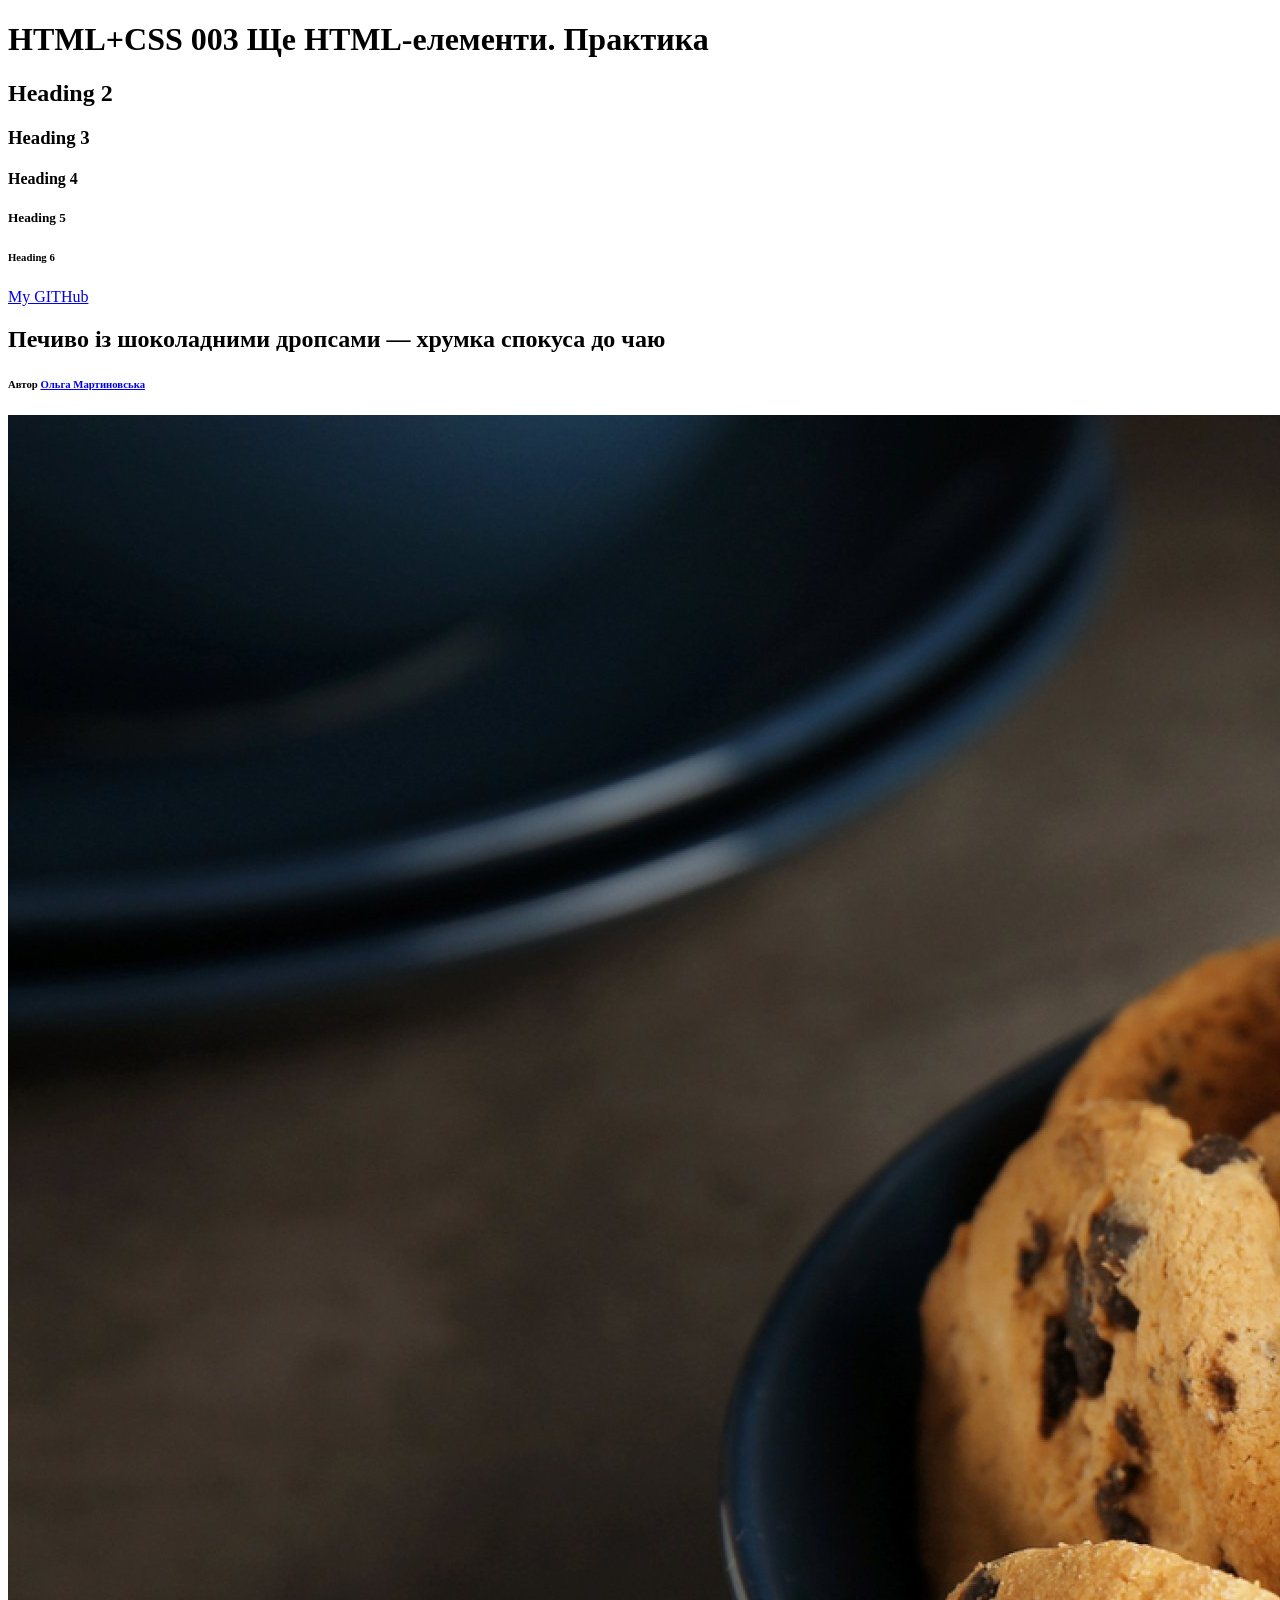
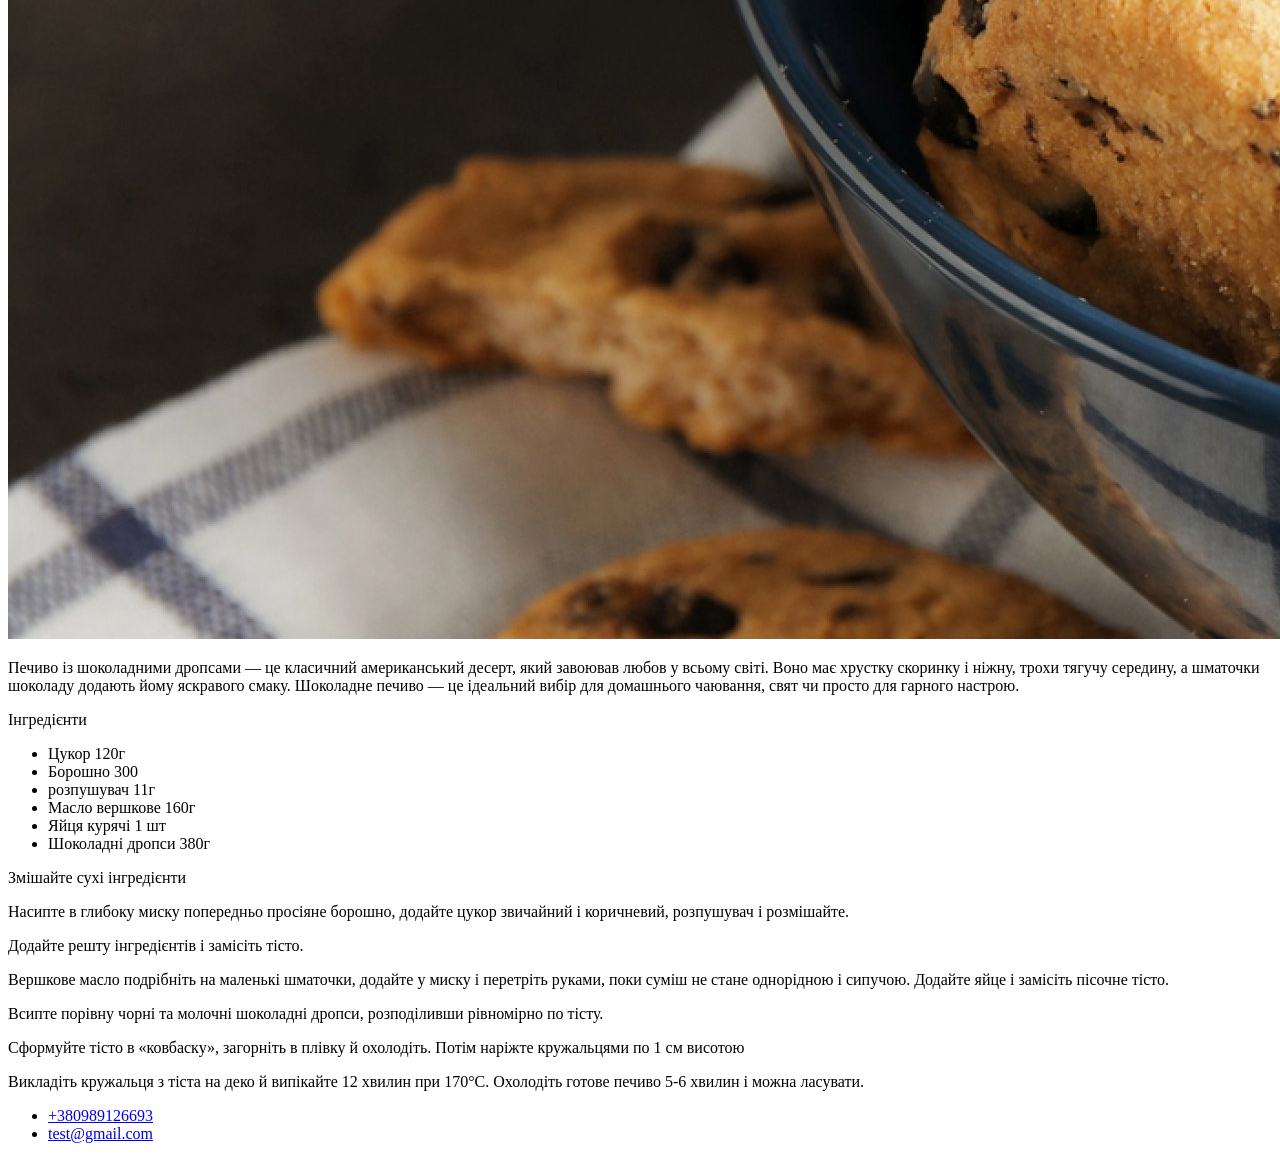
<file: index.html>
<!doctype html>
<html lang="uk">
  <head>
    <meta charset="UTF-8" />
    <meta name="viewport" content="width=device-width, initial-scale=1.0" />
    <title>07.05.2026</title>
  </head>
  <body>
    <header>
    <h1>HTML+CSS 003 Ще HTML-елементи. Практика</h1>
    </header>

    <main>

      <article>
        <h2>Heading 2</h2>
        <h3>Heading 3</h3>
        <h4>Heading 4</h4>
        <h5>Heading 5</h5>
        <h6>Heading 6</h6>
      </article>

      <section>
        <a href="https://github.com/thisfox2025-oss/-">My GITHub</a>
        <h2>Печиво із шоколадними дропсами — хрумка спокуса до чаю</h2>
        <h6>
           Автор
          <a href="https://shuba.life/recipes/22731-pechyvo-z-shokoladnymy-dropsamy#:~:text=%D0%90%D0%B2%D1%82%D0%BE%D1%80-,%D0%9E%D0%BB%D1%8C%D0%B3%D0%B0%20%D0%9C%D0%B0%D1%80%D1%82%D0%B8%D0%BD%D0%BE%D0%B2%D1%81%D1%8C%D0%BA%D0%B0,-%D0%9A%D0%BE%D0%BC%D0%B5%D0%BD%D1%82%D0%B0%D1%80%D1%96"> 
           Ольга Мартиновська
           </a>
        </h6>
        <img src="./assets/images/swyvob---c2x1x51px42p-rc-up--8757cb8c8328ccf47d6dc58a76d9fc25.jpg" alt="Печиво із шоколадними дропсами">
         <p>
            Печиво із шоколадними дропсами — це класичний американський десерт, який
            завоював любов у всьому світі. Воно має хрустку скоринку і ніжну, трохи
            тягучу середину, а шматочки шоколаду додають йому яскравого смаку.
            Шоколадне печиво — це ідеальний вибір для домашнього чаювання, свят чи
            просто для гарного настрою.
         </p>
      </section>

      <section>
        <p>Інгредієнти</p>
          <ul>
            <li>
              Цукор 120г
            </li>
            <li>
              Борошно 300
            </li>
            <li>
              розпушувач 11г
            </li>
            <li>
              Масло вершкове 160г
            </li>
            <li>
              Яйця курячі 1 шт
            </li>
            <li>
              Шоколадні дропси 380г
            </li>
          </ul>
          <p>Змішайте сухі інгредієнти</p>
          <p>
            Насипте в глибоку миску попередньо просіяне борошно, додайте цукор
            звичайний і коричневий, розпушувач і розмішайте.
          </p>
          <p>Додайте решту інгредієнтів і замісіть тісто.</p>
          <p>
            Вершкове масло подрібніть на маленькі шматочки, додайте у миску і
            перетріть руками, поки суміш не стане однорідною і сипучою. Додайте яйце і
            замісіть пісочне тісто.
          </p>
          <p>
            Всипте порівну чорні та молочні шоколадні дропси, розподіливши рівномірно
            по тісту.
          </p>
          <p>
            Сформуйте тісто в «ковбаску», загорніть в плівку й охолодіть. Потім
            наріжте кружальцями по 1 см висотою
          </p>
          <p>
            Викладіть кружальця з тіста на деко й випікайте 12 хвилин при 170°C.
            Охолодіть готове печиво 5-6 хвилин і можна ласувати.
          </p>
      </section>
    </main>

    <footer>
      <ul>
        <li><a href="+380989126693">+380989126693</a></li>
        <li><a href="mailto:test@gmail.cpm">test@gmail.com</a></li>
      </ul>
    </footer>
  </body>
</html>
</file>
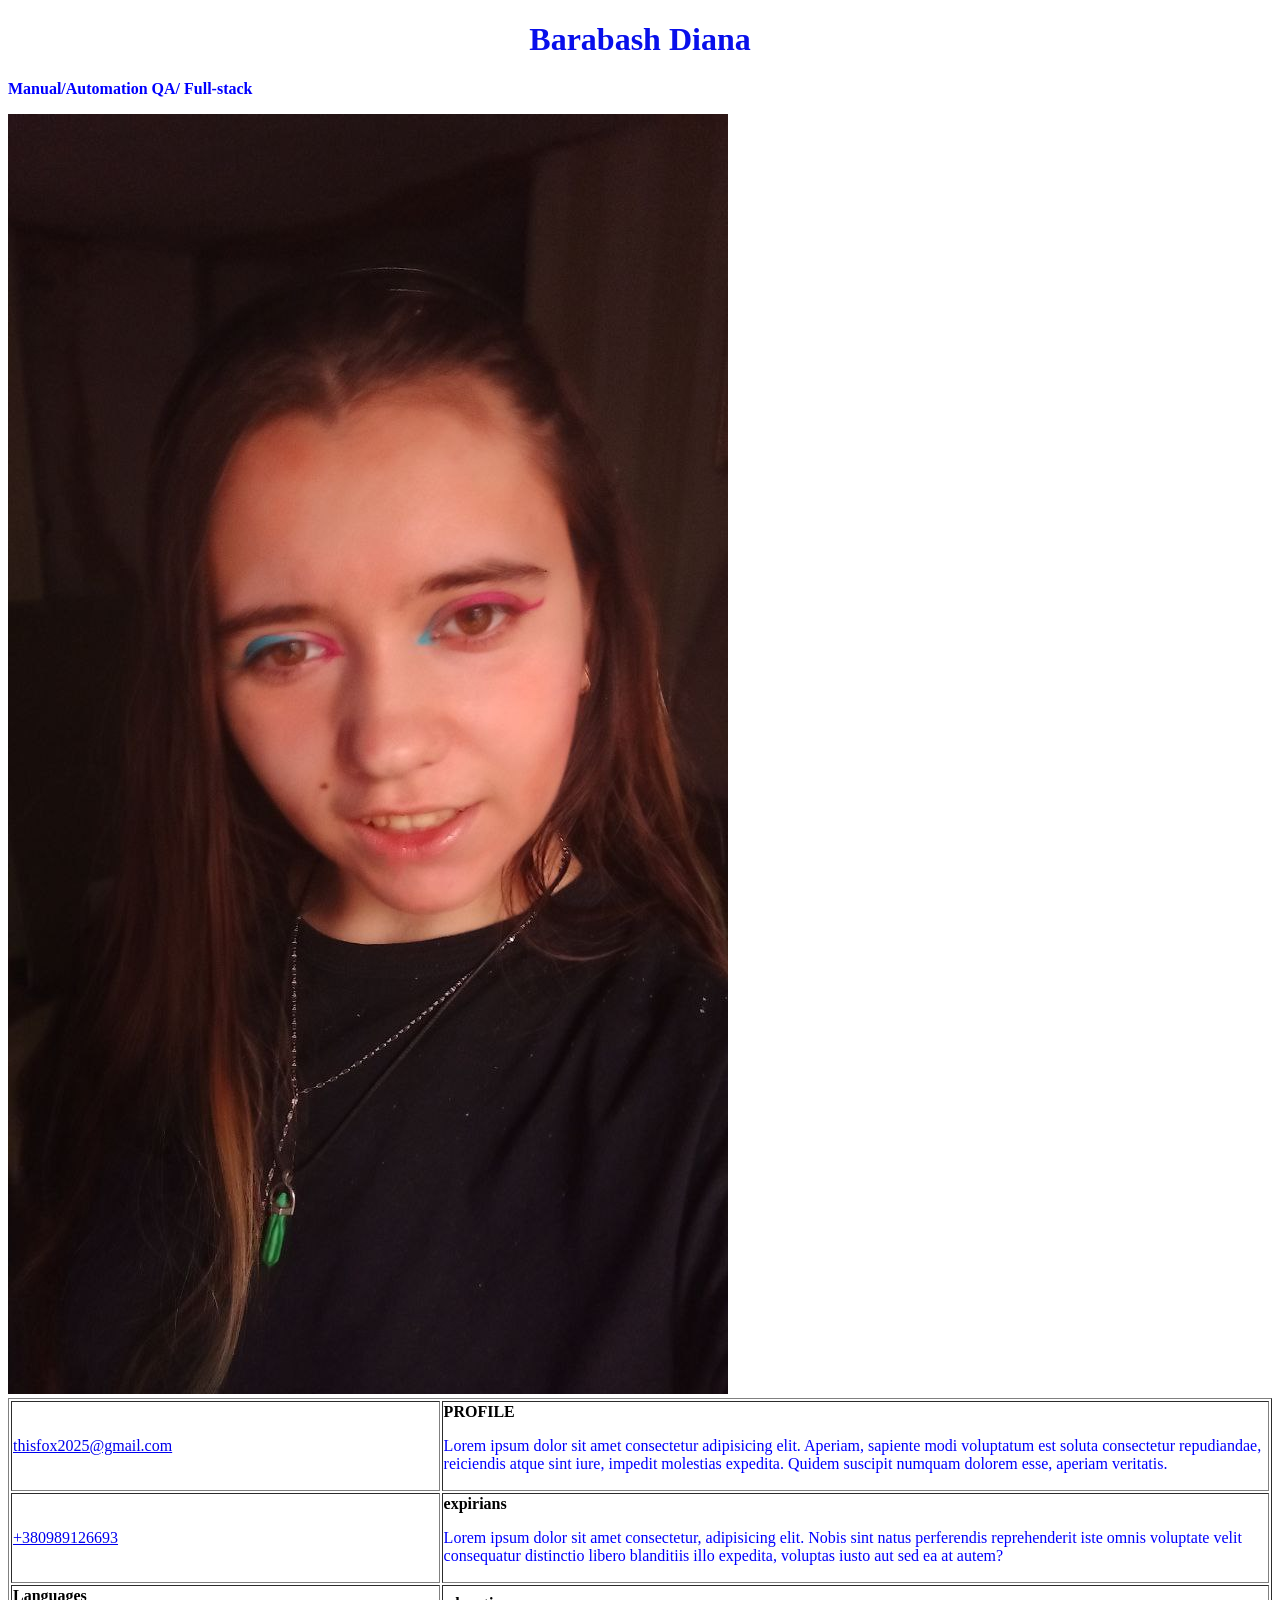
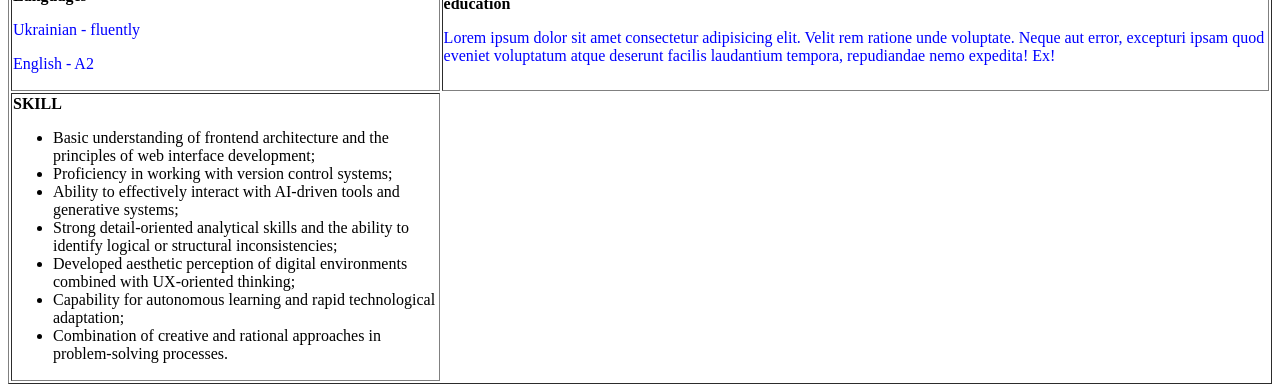
<file: bio.html>
<!doctype html>
<html lang="uk">
  <head>
    <meta charset="UTF-8" />
    <meta name="viewport" content="width=device-width, initial-scale=1.0" />
    <title>Profile</title>
    <link rel="stylesheet" href="/assets/css-intro/bio.css">
  </head>
  <body>
    <header>
      <h1>Barabash Diana</h1>
      <p><strong>Manual/Automation QA/ Full-stack </strong></p>
    </header>
    <img src="./assets/images/my_footo.jpg" alt="My footo">
    <article>
      <table border="1">
        <tr>
          <td>
              <a href="mailto:thisfox2025@gmail.com">thisfox2025@gmail.com</a>
          </td>
          <td>
            <strong>PROFILE</strong>
            <p> Lorem ipsum dolor sit amet consectetur adipisicing elit. Aperiam, sapiente modi voluptatum est soluta consectetur repudiandae, reiciendis atque sint iure, impedit molestias expedita. Quidem suscipit numquam dolorem esse, aperiam veritatis.</p>
          </td>
        </tr>
        <tr>
          <td>
            <a href="tel:+380989126693">+380989126693</a>
          </td>
          <td>
            <strong>expirians</strong>
            <p>Lorem ipsum dolor sit amet consectetur, adipisicing elit. Nobis sint natus perferendis reprehenderit iste omnis voluptate velit consequatur distinctio libero blanditiis illo expedita, voluptas iusto aut sed ea at autem?</p>
          </td>
        </tr>
        <tr>
          <td>
           <strong>Languages</strong>
           <p>Ukrainian - fluently</p>
           <p>English - A2</p>
          </td>
          <td>
            <strong>education</strong>
            <p>Lorem ipsum dolor sit amet consectetur adipisicing elit. Velit rem ratione unde voluptate. Neque aut error, excepturi ipsam quod eveniet voluptatum atque deserunt facilis laudantium tempora, repudiandae nemo expedita! Ex!</p>
          </td>
        </tr>
        <tr>
          <td>
            <strong>SKILL</strong>
            <ul>
              <li>Basic understanding of frontend architecture and the principles of web interface development;</li>
              <li>Proficiency in working with version control systems;</li>
              <li>Ability to effectively interact with AI-driven tools and generative systems;</li>
              <li>Strong detail-oriented analytical skills and the ability to identify logical or structural inconsistencies;</li>
              <li>Developed aesthetic perception of digital environments combined with UX-oriented thinking;</li>
              <li>Capability for autonomous learning and rapid technological adaptation;</li>
              <li>Combination of creative and rational approaches in problem-solving processes.</li>
            </ul>
          </td>
        </tr>
      </table>
    </article>

    <footer>

    </footer>
  </body>
</html>
</file>
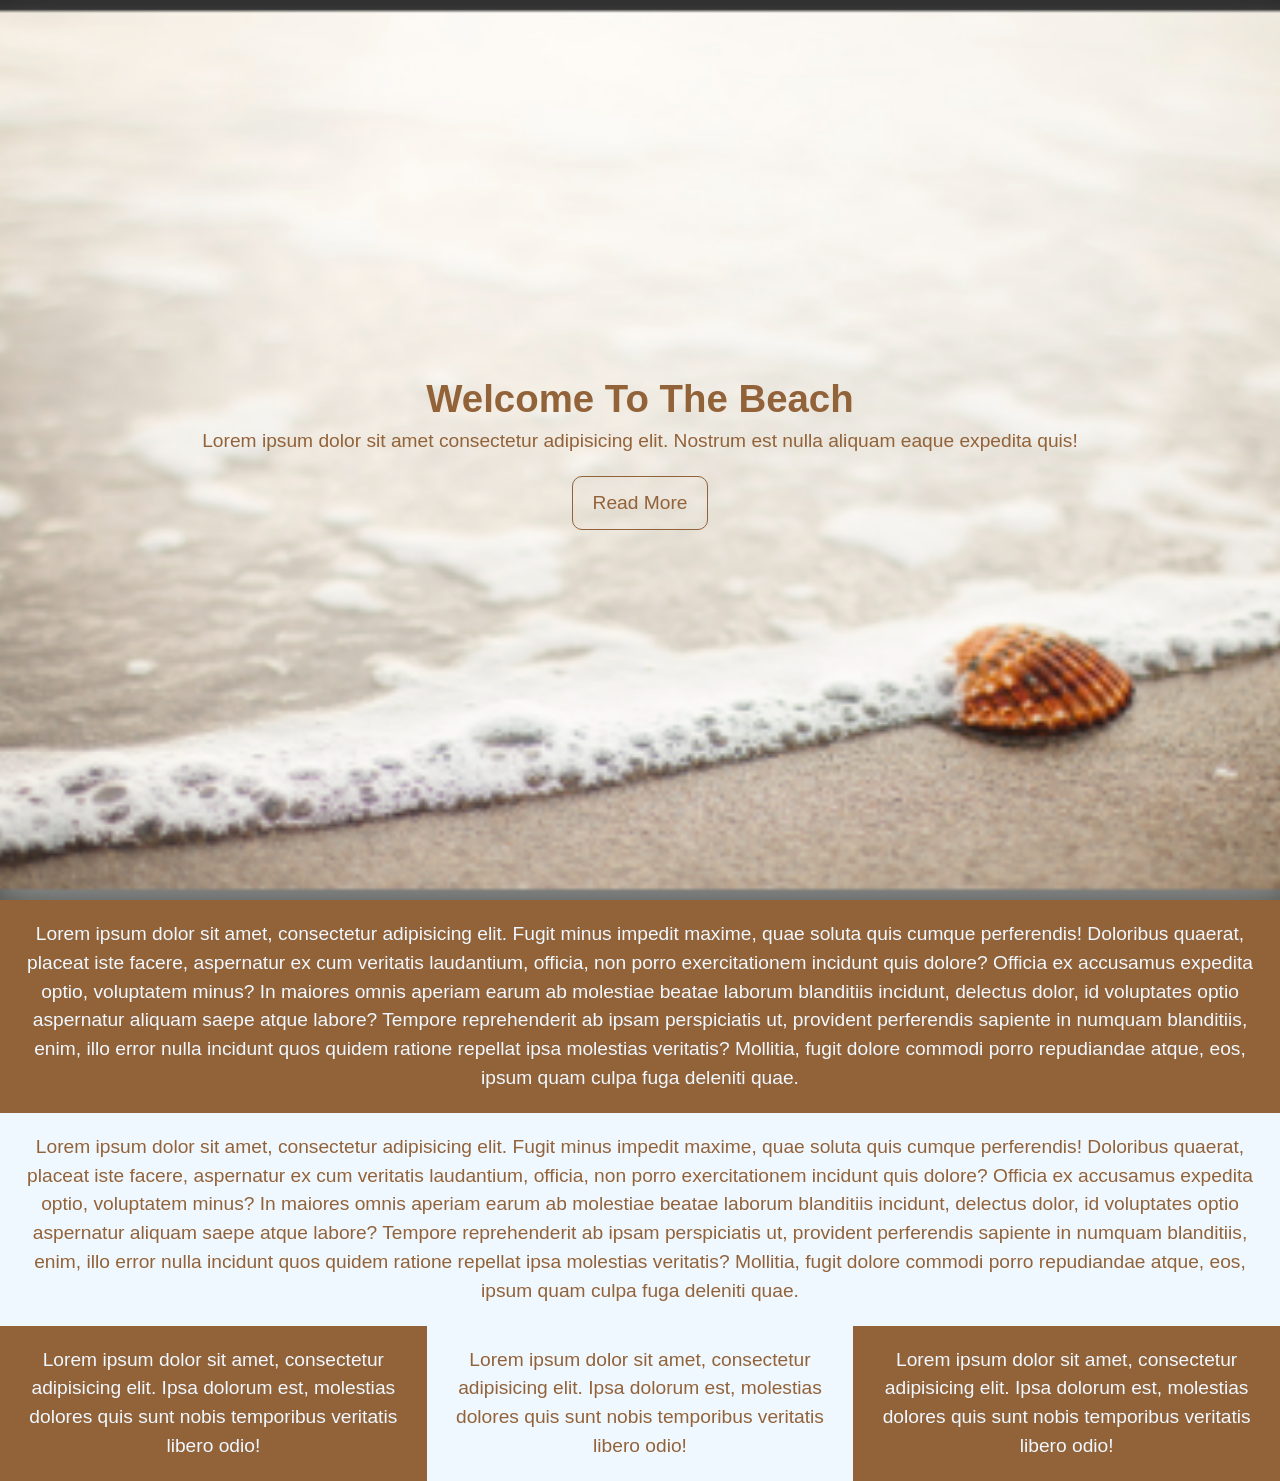
<file: flex-page.html>
<!doctype html>
<html lang="en">
  <head>
    <meta charset="UTF-8" />
    <meta name="viewport" content="width=device-width, initial-scale=1.0" />
    <link rel="stylesheet" href="./assets/css-intro/reset.css" />
    <link rel="stylesheet" href="./assets/css-intro/flex-page.css" />
    <title>2 flex page</title>
  </head>
  <body>
    <header class="welcome-blok">
      <h1>Welcome To The Beach</h1>
      <p>
        Lorem ipsum dolor sit amet consectetur adipisicing elit. Nostrum est
        nulla aliquam eaque expedita quis!
      </p>
      <button class="read-more">Read More</button>
    </header>
    <section class="text-section">
      <div class="text-container full-width">
        Lorem ipsum dolor sit amet, consectetur adipisicing elit. Fugit minus
        impedit maxime, quae soluta quis cumque perferendis! Doloribus quaerat,
        placeat iste facere, aspernatur ex cum veritatis laudantium, officia,
        non porro exercitationem incidunt quis dolore? Officia ex accusamus
        expedita optio, voluptatem minus? In maiores omnis aperiam earum ab
        molestiae beatae laborum blanditiis incidunt, delectus dolor, id
        voluptates optio aspernatur aliquam saepe atque labore? Tempore
        reprehenderit ab ipsam perspiciatis ut, provident perferendis sapiente
        in numquam blanditiis, enim, illo error nulla incidunt quos quidem
        ratione repellat ipsa molestias veritatis? Mollitia, fugit dolore
        commodi porro repudiandae atque, eos, ipsum quam culpa fuga deleniti
        quae.
      </div>
      <div class="text-container full-width">
        Lorem ipsum dolor sit amet, consectetur adipisicing elit. Fugit minus
        impedit maxime, quae soluta quis cumque perferendis! Doloribus quaerat,
        placeat iste facere, aspernatur ex cum veritatis laudantium, officia,
        non porro exercitationem incidunt quis dolore? Officia ex accusamus
        expedita optio, voluptatem minus? In maiores omnis aperiam earum ab
        molestiae beatae laborum blanditiis incidunt, delectus dolor, id
        voluptates optio aspernatur aliquam saepe atque labore? Tempore
        reprehenderit ab ipsam perspiciatis ut, provident perferendis sapiente
        in numquam blanditiis, enim, illo error nulla incidunt quos quidem
        ratione repellat ipsa molestias veritatis? Mollitia, fugit dolore
        commodi porro repudiandae atque, eos, ipsum quam culpa fuga deleniti
        quae.
      </div>
      <div class="text-container one-third-width">
        Lorem ipsum dolor sit amet, consectetur adipisicing elit. Ipsa dolorum
        est, molestias dolores quis sunt nobis temporibus veritatis libero odio!
      </div>
      <div class="text-container one-third-width">
        Lorem ipsum dolor sit amet, consectetur adipisicing elit. Ipsa dolorum
        est, molestias dolores quis sunt nobis temporibus veritatis libero odio!
      </div>
      <div class="text-container one-third-width">
        Lorem ipsum dolor sit amet, consectetur adipisicing elit. Ipsa dolorum
        est, molestias dolores quis sunt nobis temporibus veritatis libero odio!
      </div>
    </section>
  </body>
</html>
</file>
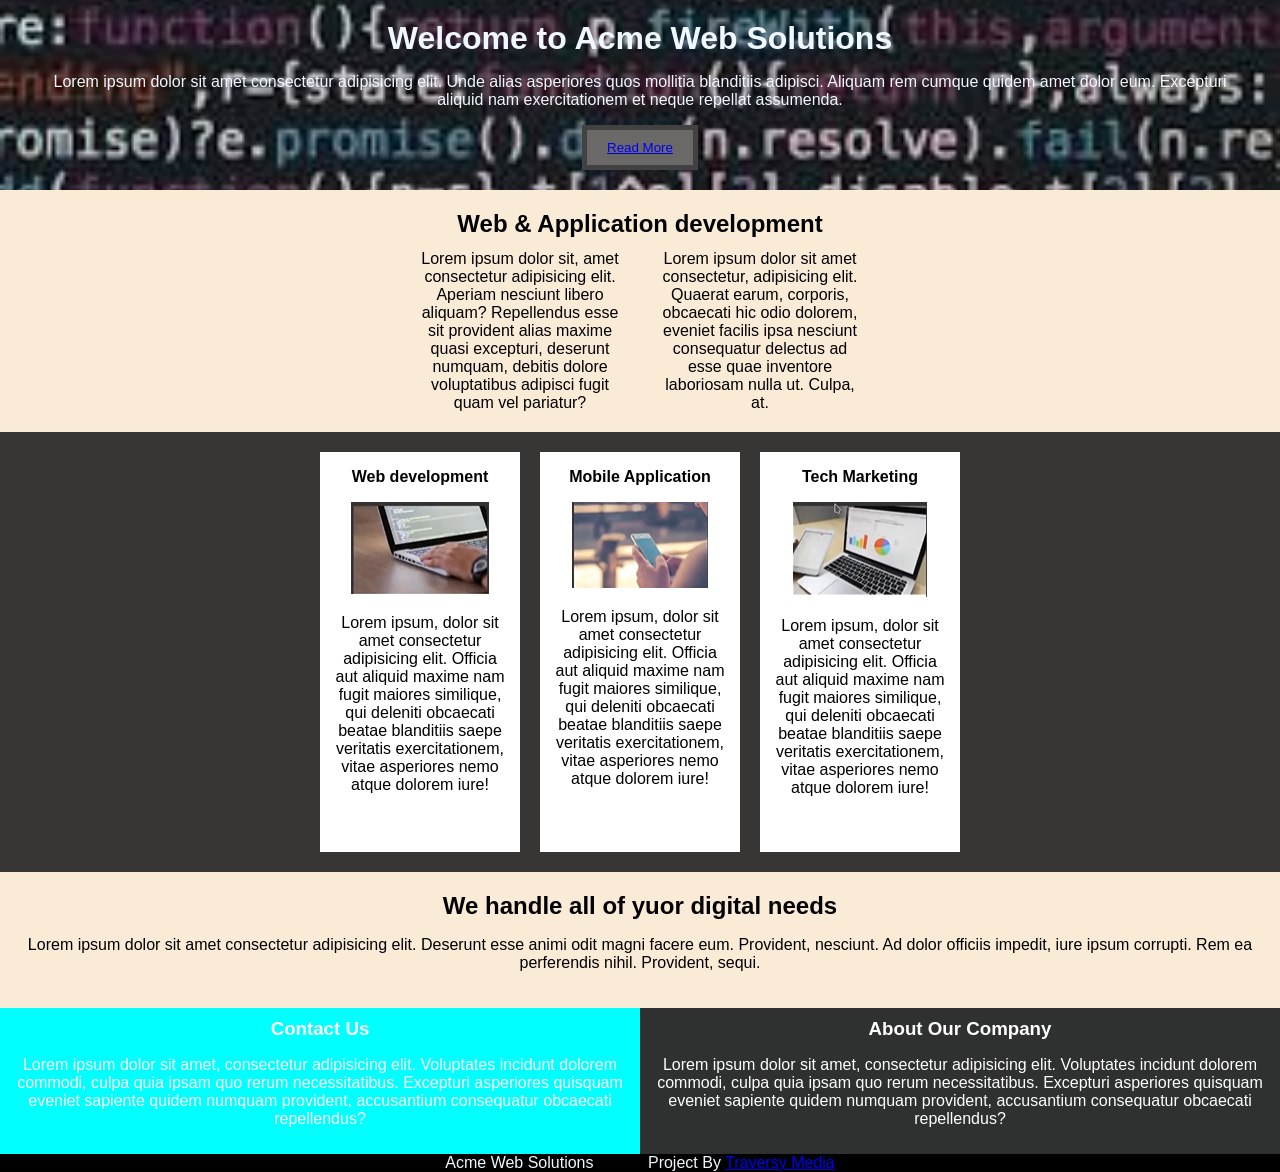
<file: kwiga21.html>
<!Doctype html>
<html lang="en">
  <head>
    <meta charset="UTF-8" />
    <meta name="viewport" content="width=device-width, initial-scale=1.0" />
    <title>Document</title>
    <link rel="stylesheet" href="./assets/css-intro/kwiga21.css" />
  </head>
  <body>
    <header class="head-welcome">
      <h1>Welcome to Acme Web Solutions</h1>
      <p>
        Lorem ipsum dolor sit amet consectetur adipisicing elit. Unde alias
        asperiores quos mollitia blanditiis adipisci. Aliquam rem cumque quidem
        amet dolor eum. Excepturi aliquid nam exercitationem et neque repellat
        assumenda.
      </p>
      <button class="head-button"><a href="#">Read More</a> </button>
    </header>

    <article class="long">
      <div class="art">
        <h2>Web & Application development</h2>
        <div class="text-container">
          <p class="lorem-art">
            Lorem ipsum dolor sit, amet consectetur adipisicing elit. Aperiam
            nesciunt libero aliquam? Repellendus esse sit provident alias maxime
            quasi excepturi, deserunt numquam, debitis dolore voluptatibus
            adipisci fugit quam vel pariatur?
          </p>
          <p class="lorem-art">
            Lorem ipsum dolor sit amet consectetur, adipisicing elit. Quaerat
            earum, corporis, obcaecati hic odio dolorem, eveniet facilis ipsa
            nesciunt consequatur delectus ad esse quae inventore laboriosam
            nulla ut. Culpa, at.
          </p>
        </div>
      </div>
      <div class="blok-container">
        <div class="blok">
          <p><strong>Web development</strong></p>
          <img
            src="./assets/images/Знімок екрана 2026-05-22 173936.png"
            alt="зображення"/>
          <p>
            Lorem ipsum, dolor sit amet consectetur adipisicing elit. Officia
            aut aliquid maxime nam fugit maiores similique, qui deleniti
            obcaecati beatae blanditiis saepe veritatis exercitationem, vitae
            asperiores nemo atque dolorem iure!
          </p>
        </div>
        <div class="blok">
          <p><strong>Mobile Application</strong></p>
          <img
            src="./assets/images/Знімок екрана 2026-05-22 173941.png"
            alt=""/>
          <p>
            Lorem ipsum, dolor sit amet consectetur adipisicing elit. Officia
            aut aliquid maxime nam fugit maiores similique, qui deleniti
            obcaecati beatae blanditiis saepe veritatis exercitationem, vitae
            asperiores nemo atque dolorem iure!
          </p>
        </div>
        <div class="blok">
          <p><strong>Tech Marketing</strong></p>
          <img
            src="./assets/images/Знімок екрана 2026-05-22 173949.png"
            alt=""/>
          <p>
            Lorem ipsum, dolor sit amet consectetur adipisicing elit. Officia
            aut aliquid maxime nam fugit maiores similique, qui deleniti
            obcaecati beatae blanditiis saepe veritatis exercitationem, vitae
            asperiores nemo atque dolorem iure!
          </p>
        </div>
      </div>

      <div class="art">
        <h2><strong>We handle all of yuor digital needs</strong></h2>
        <p>
          Lorem ipsum dolor sit amet consectetur adipisicing elit. Deserunt esse
          animi odit magni facere eum. Provident, nesciunt. Ad dolor officiis
          impedit, iure ipsum corrupti. Rem ea perferendis nihil. Provident,
          sequi.
        </p>
      </div>
    </article>

    <footer>
      <div class="footer-info-card-container">
        <article class="bly footer-info-card">
          <h3>Contact Us</h3>
          <p>
            Lorem ipsum dolor sit amet, consectetur adipisicing elit. Voluptates
            incidunt dolorem commodi, culpa quia ipsam quo rerum necessitatibus.
            Excepturi asperiores quisquam eveniet sapiente quidem numquam
            provident, accusantium consequatur obcaecati repellendus?
          </p>
        </article>
        <article class="greu footer-info-card">
          <h3>About Our Company</h3>
          <p>
            Lorem ipsum dolor sit amet, consectetur adipisicing elit. Voluptates
            incidunt dolorem commodi, culpa quia ipsam quo rerum necessitatibus.
            Excepturi asperiores quisquam eveniet sapiente quidem numquam
            provident, accusantium consequatur obcaecati repellendus?
          </p>
        </article>
      </div>
      <div class="content-footer">
        <span>Acme Web Solutions</span>
        <span class="project-author">
          Project By <a href="http://traversymedia.com/">Traversy Media</a>
        </span>
      </div>
    </footer>
  </body>
</html>
</file>
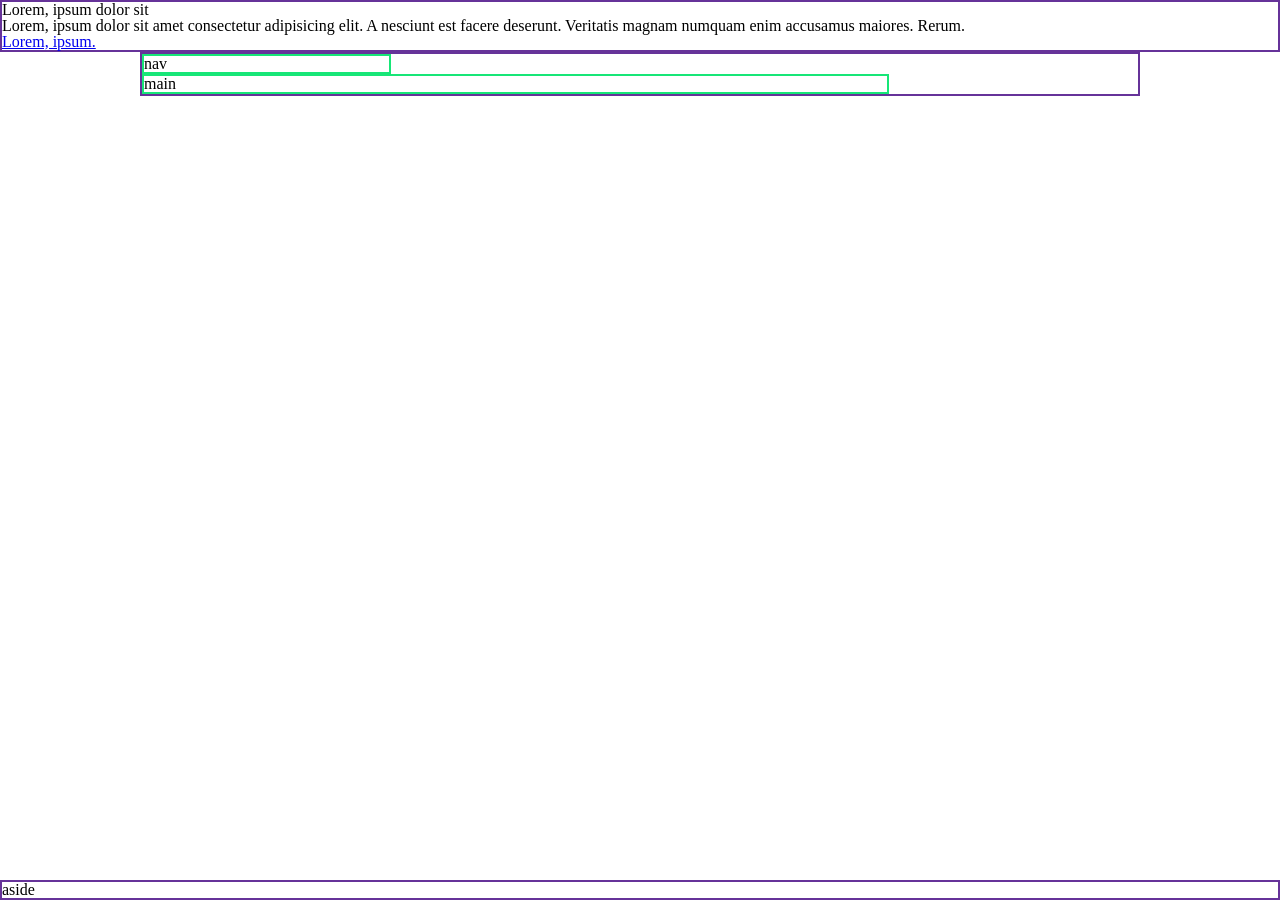
<file: lesson_35.html>
<!doctype html>
<html lang="en">
  <head>
    <meta charset="UTF-8" />
    <meta name="viewport" content="width=device-width, initial-scale=1.0" />
    <link rel="stylesheet" href="./assets/css-intro/reset.css">
    <link rel="stylesheet" href="./assets/css-intro/lessen_35.css" />
    <title>Document</title>
  </head>
  <body>
    <header>
      <h1>Lorem, ipsum dolor sit</h1>
      <p>
        Lorem, ipsum dolor sit amet consectetur adipisicing elit. A nesciunt est
        facere deserunt. Veritatis magnam numquam enim accusamus maiores. Rerum.
      </p>
      <a href="#">Lorem, ipsum.</a>
    </header>
    <!-- <div class="outerBlock flexParent">
      <div class="innerBlock flexChild Child1">1</div>
      <div class="innerBlock flexChild Child2">2</div>
      <div class="innerBlock flexChild Child3">3</div>
      <div class="innerBlock flexChild Child4">4</div>
    </div> -->
    <div>
    <nav>nav</nav>
    <main>main</main></div>
    <footer>aside</footer>
  </body>
</html>
</file>
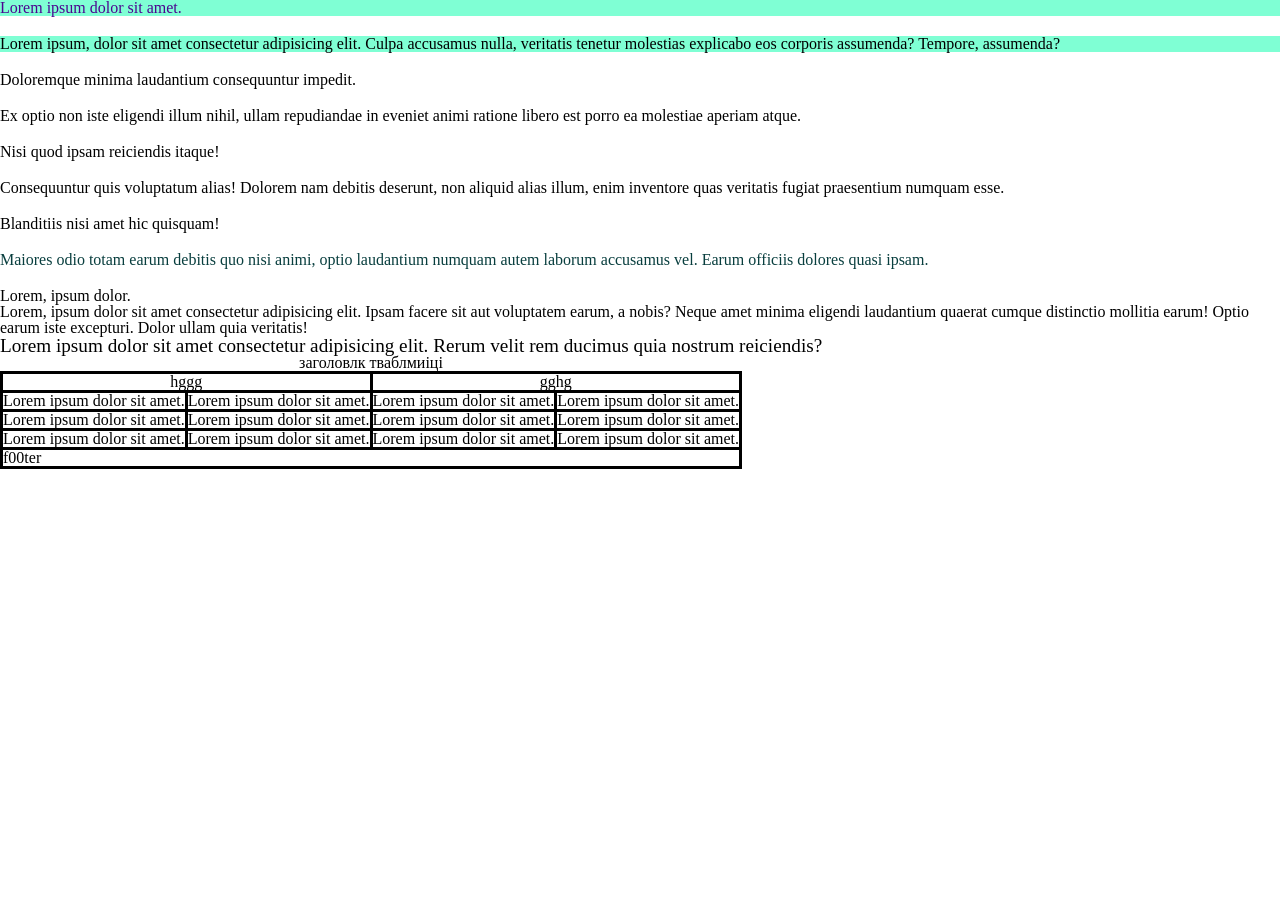
<file: pbcedo-class.html>
<!doctype html>
<html lang="en">
  <head>
    <meta charset="UTF-8" />
    <meta name="viewport" content="width=device-width, initial-scale=1.0" />
    <link rel="stylesheet" href="./assets/css-intro/reset.css" />
    <link rel="stylesheet" href="./assets/css-intro/pbcedo-class.css" />
    <title>Document</title>
  </head>
  <body>
    <section>
      <p>Lorem ipsum dolor sit amet.</p>
      <div>
        Lorem ipsum, dolor sit amet consectetur adipisicing elit. Culpa
        accusamus nulla, veritatis tenetur molestias explicabo eos corporis
        assumenda? Tempore, assumenda?
      </div>
      <p>Doloremque minima laudantium consequuntur impedit.</p>
      <div>
        Ex optio non iste eligendi illum nihil, ullam repudiandae in eveniet
        animi ratione libero est porro ea molestiae aperiam atque.
      </div>
      <p>Nisi quod ipsam reiciendis itaque!</p>
      <div>
        Consequuntur quis voluptatum alias! Dolorem nam debitis deserunt, non
        aliquid alias illum, enim inventore quas veritatis fugiat praesentium
        numquam esse.
      </div>
      <p>Blanditiis nisi amet hic quisquam!</p>
      <div>
        Maiores odio totam earum debitis quo nisi animi, optio laudantium
        numquam autem laborum accusamus vel. Earum officiis dolores quasi ipsam.
      </div>
    </section>
    <article>
      <p>Lorem, ipsum dolor.</p>
      <p>
        Lorem, ipsum dolor sit amet consectetur adipisicing elit. Ipsam facere
        sit aut voluptatem earum, a nobis? Neque amet minima eligendi laudantium
        quaerat cumque distinctio mollitia earum! Optio earum iste excepturi.
        Dolor ullam quia veritatis!
      </p>
      <p>
        Lorem ipsum dolor sit amet consectetur adipisicing elit. Rerum velit rem
        ducimus quia nostrum reiciendis?
      </p>
    </article>

    <table class="table">
      <caption>заголовлк тваблмиіці</caption>
      <thead>

        <th colspan="2">hggg</th>
        <th colspan="2">gghg</th>
      </thead>
    </tr>
      <tr>
      <tr>
        <td>Lorem ipsum dolor sit amet.</td>
        <td>Lorem ipsum dolor sit amet.</td>
        <td>Lorem ipsum dolor sit amet.</td>
        <td>Lorem ipsum dolor sit amet.</td>
      </tr>
      <tr>
        <td>Lorem ipsum dolor sit amet.</td>
        <td>Lorem ipsum dolor sit amet.</td>
        <td>Lorem ipsum dolor sit amet.</td>
        <td>Lorem ipsum dolor sit amet.</td>
      </tr>
      <tr>
        <td>Lorem ipsum dolor sit amet.</td>
        <td>Lorem ipsum dolor sit amet.</td>
        <td>Lorem ipsum dolor sit amet.</td>
        <td>Lorem ipsum dolor sit amet.</td>
      </tr>
      <tfoot>
        <tr>
          <td colspan="4">f00ter</td>
        </tr>
      </tfoot>
    </table>
  </body>
</html>
</file>
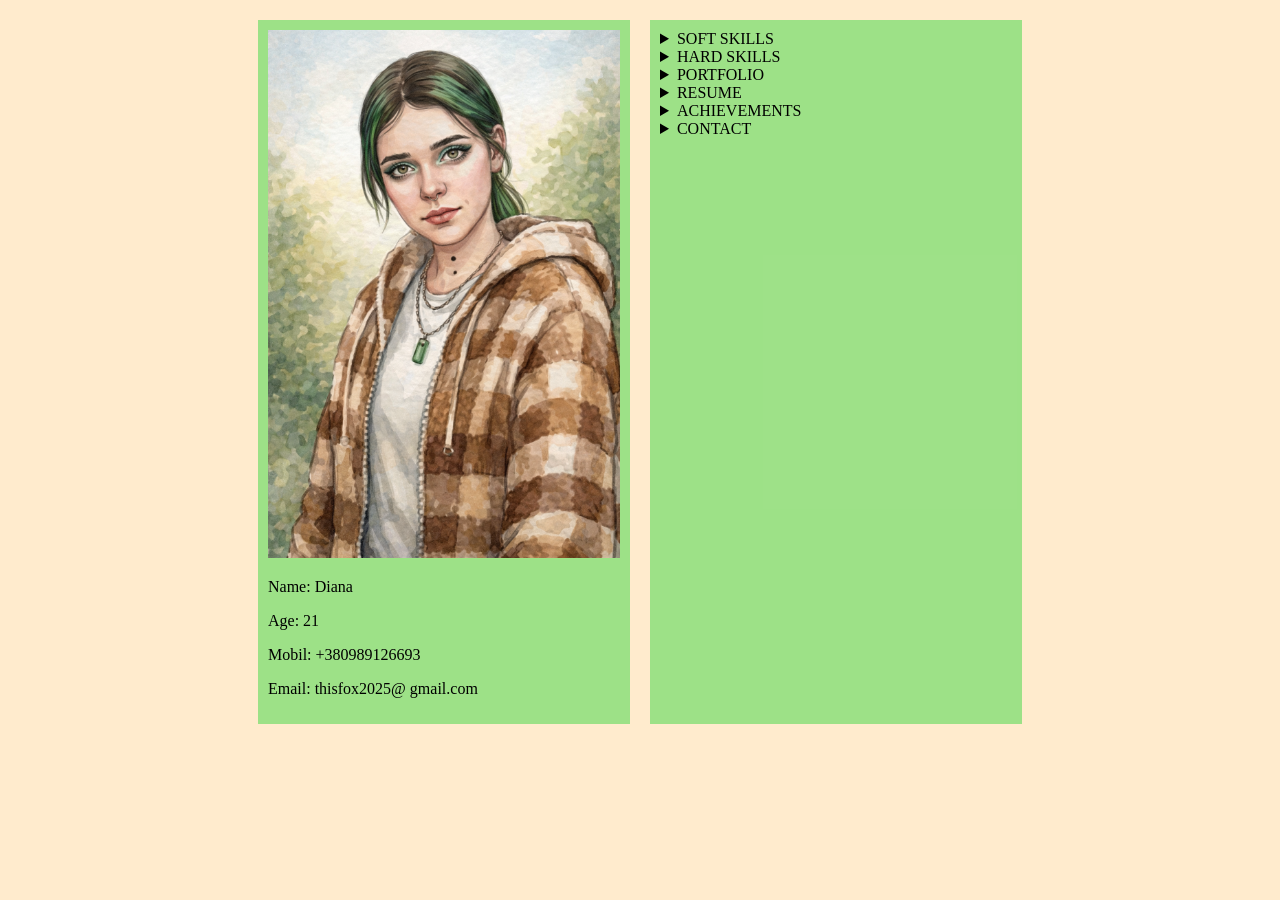
<file: profile_card.html>
<!doctype html>
<html lang="en">
  <head>
    <meta charset="UTF-8" />
    <meta name="viewport" content="width=device-width, initial-scale=1.0" />
    <link rel="stylesheet" href="./assets/css-intro/profile_card.css" />
    <title>Profile card`s Diana</title>
  </head>
  <body>
    <section class="portfolio-container">
      <article class="small-portfolio-article">
          <img src="./assets/images/Copilot_20260529_072817.png" />
          <p>Name: Diana</p>
          <p>Age: 21</p>
          <p>Mobil: +380989126693</p>
          <p>Email: thisfox2025@ gmail.com</p>
      </article>
      <article class="portfolio-article">
        <details>
          <summary class="accordion-summary">SOFT SKILLS</summary>
          <p>
            Creativity 💡Ability to generate innovative ideas and think outside
            the box
          </p>
          <p>
            Problem-solving 🧩Skilled at analyzing challenges and finding
            effective solutions.
          </p>
          <p>
            Teamwork 🤝Strong collaboration skills, contributing to shared
            goals.
          </p>
          <p>
            Time management ⏱️Efficient in prioritizing tasks and meeting
            deadlines.
          </p>
        </details>
        <details>
          <summary class="accordion-summary">HARD SKILLS</summary>
          <p>HTML 🌐Building structured and semantic web pages.</p>
          <p>CSS 🎨Styling layouts, responsive design, and visual effects.</p>
          <p>
            Figma 🖌️Creating UI/UX prototypes, wireframes, and design systems.
          </p>
        </details>
        <details>
          <summary class="accordion-summary">PORTFOLIO</summary>
          <p>
            <a href="/banderogus-project/index.html"> banderogus-project</a>///
          </p>
          <p><a href="/TelegramBot/pom.xml"> TelegramBot</a></p>
          <p><a href="/TinderBolt/TinderBolt.iml">TinderBolt </a></p>
          <p><a href="/FRESCODE/lessen/kwiga21.html"> kwiga21</a></p>
        </details>
        <details>
          <summary class="accordion-summary">RESUME</summary>
          <p>Name: Diana</p>
          <p>Position: Front-End Developer (Junior)</p>
          <p>Summary:</p>
          <p>
            Creative and detail-oriented front-end developer skilled in HTML,
            CSS, and Figma. Passionate about building visually appealing,
            user-friendly interfaces and improving design workflows. Strong
            teamwork and time management abilities, with a focus on delivering
            clean, responsive layouts.
          </p>
        </details>
        <details>
          <summary class="accordion-summary">Achievements</summary>
          <p>
            Portfolio Launch — Created and published a personal portfolio
            showcasing design and front-end projects.
          </p>
          <p>
            UI Design Projects — Designed multiple responsive layouts using
            Figma and CSS.
          </p>
          <p>
            Learning Progress — Completed beginner courses in HTML and CSS,
            improving web development skills.
          </p>
        </details>
        <details>
          <summary class="accordion-summary">CONTACT</summary>
          <p><a href="https://github.com/thisfox2025-oss">github</a></p>
          <p><a href=""></a></p>
          <p><a href=""></a></p>
          <p><a href=""></a></p>
        </details>
      </article>
    </section>
  </body>
</html>
</file>
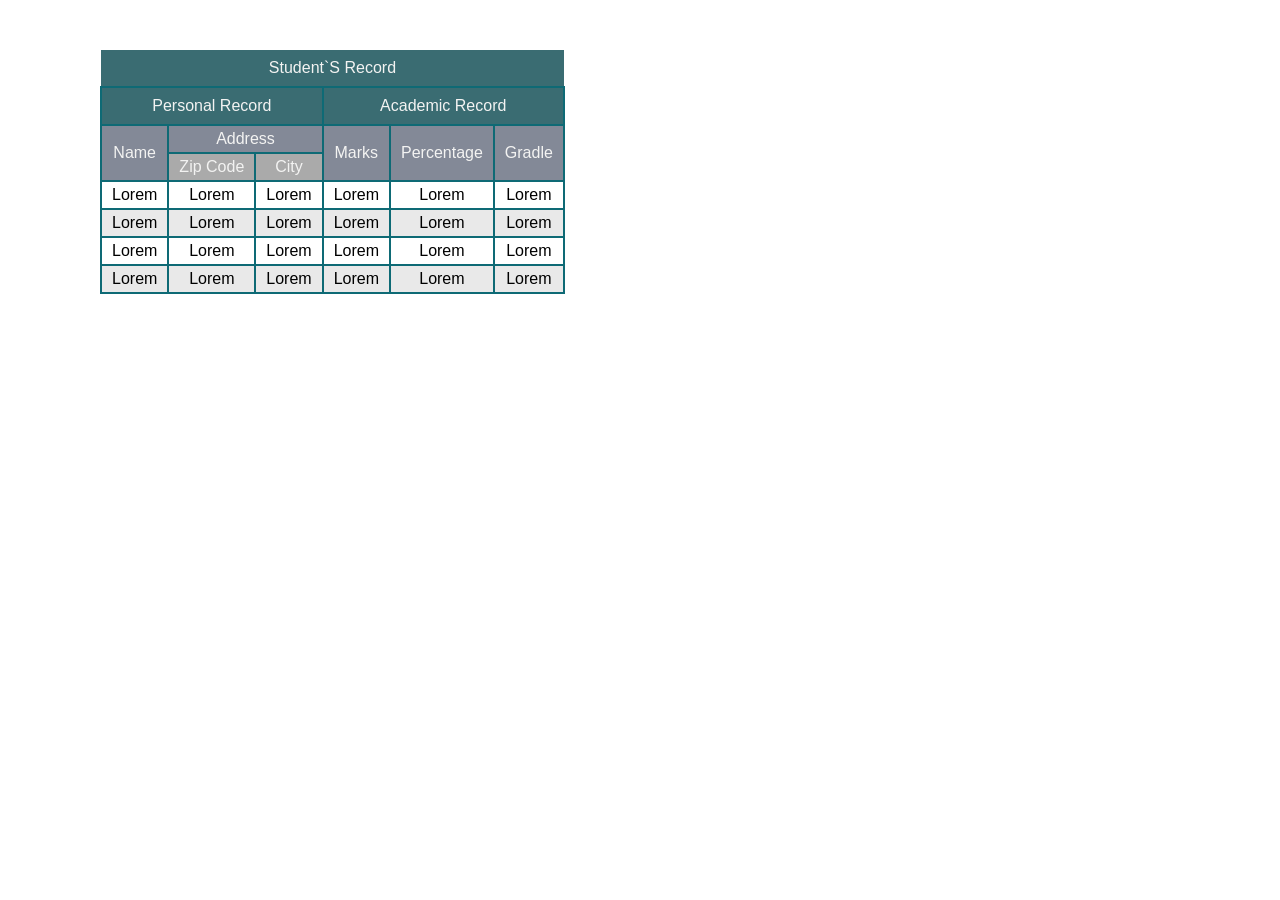
<file: table.html>
<!doctype html>
<html lang="en">
  <head>
    <meta charset="UTF-8" />
    <meta name="viewport" content="width=device-width, initial-scale=1.0" />
    <link rel="stylesheet" href="./assets/css-intro/reset.css" />
    <link rel="stylesheet" href="./assets/css-intro/table.css" />
    <title>Table-maket</title>
  </head>
  <body>
    <table class="table-conteuner">
      <thead>
        <tr>
          <th colspan="6"  class="person">Student`s record</th>
        </tr>
        <tr>
          <th colspan="3" class="table_block person">personal record</th>
          <th colspan="3" class="table_block academic">academic record</th>
        </tr>
      </thead>
      <tbody class="tbody">
        <tr>
          <td rowspan="2" class="table_block grey-block">name</td>
          <td colspan="2" class="table_block grey-block">address</td>
          <td rowspan="2" class="table_block grey-block">marks</td>
          <td rowspan="2" class="table_block grey-block">percentage</td>
          <td rowspan="2" class="table_block grey-block">gradle</td>
        </tr>
        <tr>
          <td class="table_block address">zip code</td>
          <td class="table_block address">city</td>
        </tr>
        <tr>
          <td class="table_block">lorem</td>
          <td class="table_block">lorem</td>
          <td class="table_block">lorem</td>
          <td class="table_block">lorem</td>
          <td class="table_block">lorem</td>
          <td class="table_block">lorem</td>
        </tr>
          <tr>
          <td class="table_block">lorem</td>
          <td class="table_block">lorem</td>
          <td class="table_block">lorem</td>
          <td class="table_block">lorem</td>
          <td class="table_block">lorem</td>
          <td class="table_block">lorem</td>
        </tr>
             <tr>
          <td class="table_block">lorem</td>
          <td class="table_block">lorem</td>
          <td class="table_block">lorem</td>
          <td class="table_block">lorem</td>
          <td class="table_block">lorem</td>
          <td class="table_block">lorem</td>
        </tr>
             <tr>
          <td class="table_block">lorem</td>
          <td class="table_block">lorem</td>
          <td class="table_block">lorem</td>
          <td class="table_block">lorem</td>
          <td class="table_block">lorem</td>
          <td class="table_block">lorem</td>
        </tr>
      </tbody>
    </table>
  </body>
</html>
</file>
<file: assets/css-intro/bio.css>
h1 {
        color: #080feb;
        text-align: center;
        /* font-size: 32px; */
      }
      p {
        color:blue
      }
</file>
<file: assets/css-intro/flex-page.css>
* {
  box-sizing: border-box;
}
body {
  color: #926239;
  font-family: Arial, "Helvetica Neue", Helvetica, sans-serif;
  font-size: 1.2em;
  line-height: 1.5;
  margin: 0%;
  text-align: center;
  width: 100%;
}

.welcome-blok {
  background-image: url(/assets/images/Знімок\ екрана\ 2026-06-09\ 074214.png);
  height: 100vh;
  background-size: cover;
  background-position: center;
  background-repeat: no-repeat;
  display: flex;
  align-items: center;
  justify-content: center;
  flex-direction: column;
}

h1 {
  font-size: 2em;
  font-weight: bold;
}

.read-more {
  border-radius: 10px;
  border: 0.5px solid #926239;
  padding: 15px 20px;
  font-size: 1em;
  background-color: rgba(181, 78, 78, 0);
  color: #926239;
  margin-top: 20px;
}

.text-section {
  display: flex;
  flex-wrap: wrap;
}

.text-container {
  padding: 20px;
  background-color: #926239;
  color: aliceblue;
}

.text-container.full-width {
  width: 100%;
}

.text-container.one-third-width {
  width: calc(100% / 3);
}

.text-container:nth-child(even) {
  background-color: aliceblue;
  color: #926239;
}
/* 
.first-block{
   display: flex;
  align-items: center;
  justify-content: center;
  background-color:#926239;
  color:aliceblue;
  padding: 3vh;
}

.second-block {   display: flex;
  align-items: center;
  justify-content: center;
  padding: 3vh;}

  .third-block {
 display: flex;
  align-items: center;
  justify-content:center;
  flex-direction: column;
  background-color:#926239;
  color:aliceblue;
  padding: 3vh;
  flex-wrap: nowrap;
  
  }
  .fourth-block { display: flex;
  align-items: baseline;
  justify-content:space-between;
  padding: 3vh;
  flex-wrap: nowrap;} */
</file>
<file: assets/css-intro/kwiga21.css>
* {
  box-sizing: border-box;
}

html, body {
   margin: 0;
   padding: 0;
   border: 0;
}

body{
  text-align: center;
  font-family: sans-serif;
}

h1, h2, h3 {
  margin: 0
}

.head-welcome{
  background-image:url(../images/images.jpg) ;/* Шлях до вашого зображення */
  background-size: cover;                        /* Розтягує картинку на весь хедер */
  background-position: center;                   /* Центрує зображення */
  background-repeat: no-repeat;                  /* Забороняє повторення картинки */
  /*min-height: 200px;                                  /* Задайте потрібну висоту */
  color: aliceblue;
  text-align: center;
  padding: 20px 50px;
}
.head-button{
  padding: 10px 20px 10px;
  background-color: rgb(107, 104, 104);
  color: aliceblue;
  border: 5px solid rgb(65, 66, 65);
}
.lorem-art{
  width: 200px;
  /* padding: 10px; */
  margin: 0 10px;
  text-decoration: none;
  vertical-align: top;
}
.long{
  background-color:rgb(55, 54, 53);
}

.text-container {
  margin-top: 12px;
    display: flex;
  justify-content: center;
  gap: 20px;
}

.art{
  background-color:antiquewhite;
  padding: 20px 10px;

}

.blok-container {
  padding: 20px;
  display: flex;
  justify-content: center;
  gap: 20px;
}

.blok{
  background-color:rgb(255, 255, 255);
  width: 200px;
  height: 400px;
  vertical-align: top;
  padding: 0 10px;
}

.footer-info-card-container {
  font-size: 0;
    display: flex;
  justify-content: center;
}

.footer-info-card {
  width: 50%;
  padding: 10px;
  text-decoration: none;
  vertical-align: top;
  color:white;
  font-size: 16px;
}
.bly{
  background-color:aqua;
}
.greu{
  background-color:rgb(47, 48, 48);
}

.main-footer a{
  color: #2690d4;
    text-decoration: none;
}
.content-footer{
  background-color: #000000;
  color: aliceblue;
}
.project-author{
  margin-left: 50px;
}
</file>
<file: assets/css-intro/lessen_35.css>
* {
  box-sizing: border-box;
}
/* 
.outerBlock {
  border: 5px solid gray;
}

.innerBlock {
  border: 5px solid rebeccapurple;
  padding: 10px;
  font-size: 2rem;

}

.flexParent {/*menu*/
  /* display: flex;
  flex-direction: row;
  justify-content: center;
  align-items: center;
  gap: 20px;
  flex-wrap: wrap;
}
.flexChild {
}
.Child4 {
  
} */ 
 /* header{
  background-color: #665b5b;
  min-height: 100vh;
  padding: 20px;
  text-align: center;

  display: flex;
  flex-direction: column;
  justify-content: center;
  align-items:center;
 }
 a{
  text-decoration: none;
  color: initial;
  border : 1px solid rgb(86, 24, 24);
  padding: 30px 20px;
 }

 h1{
  font-size: 2rem;
  margin-bottom: 1em;
 }

 p{
  font-size: 1rem;
  margin-bottom: 1em;
 } */
  header, div, footer{ /*lesson Kwiga 36 FlexBox Practice*/
    border: 2px solid rebeccapurple;
    flex-direction: column; 
  }
  nav, main{
    border: 2px solid rgb(23, 230, 119);
  }
  body{
    min-height: 100vh;
    flex-direction: column;
    display: flex;
    align-items:center;
  }
  footer{
    margin-top: auto;
  }
  div{
    display: flex;
    max-width: 1000px;
    width: 100%;
    min-width: 20px;
  }
  nav{
    width: 25%;
  }
  main{
    width: 75%;
  }
  header, footer{
    width: 100%;
  }
</file>
<file: assets/css-intro/pbcedo-class.css>
* {
  box-sizing: border-box;
}
section * {
  margin-bottom: 20px;
}
section :first-child {
  color: rgb(75, 6, 144);
}
section :last-child {
  color: rgb(8, 62, 62);
}

section :first-of-type {
  background-color: aquamarine;
}

article :last-child {
  font-size: larger;
}
p:first-of-type {
  font-style: bold;
}

table {
  border: 3px solid black;
  border-collapse: collapse;
  border-spacing: 5px;
}
td,th {
  border: 3px solid black;
 }
</file>
<file: assets/css-intro/profile_card.css>
* {
  box-sizing: border-box;
}

body {
  margin: 0;
  min-height: 100vh;
  background-color: blanchedalmond;
}

.portfolio-container {
  display: flex;
  gap: 20px;
  justify-content: center;
  padding: 20px;
  
}

img {
  width: 100%;
}
.accordion-summary {
  text-transform: uppercase;
}
.small-portfolio-article {
  background-color: rgba(86, 218, 86, 0.578);
  width: 30%;
  padding: 10px 10px;
}
.portfolio-article {
  background-color: rgba(86, 218, 86, 0.578);
  width: 30%;
  padding: 10px 10px;
}
</file>
<file: assets/css-intro/table.css>
* {
  box-sizing: border-box;
}
body {
  font-family: sans-serif;
  text-align: center;
}

.table-conteuner {
  margin: 50px 100px;
  border: 2px solid 0e6a75;
  color: #f3f3f2;
  text-align: center;
  text-transform: capitalize;
}
tbody .table_block:nth-child(2n + 1) {
}
tr:nth-child(2) {
}
.table_block {

  border: 2px solid #0e6a75;
  padding: 5px 10px;
}
.academic,
.person {
  background-color: #3a6c72;
  text-align: center;
  padding: 10px 5px;
}
.grey-block {
vertical-align: middle;
  background-color: #838997;
  color: #f3f3f2;
}
.address {
  background-color: #aaaaaa;
  color: #f3f3f2;
}
.tbody {
  color: black;
}

.tbody > tr:nth-child(2n) {
  background-color: #e9e9e9;
}
</file>
